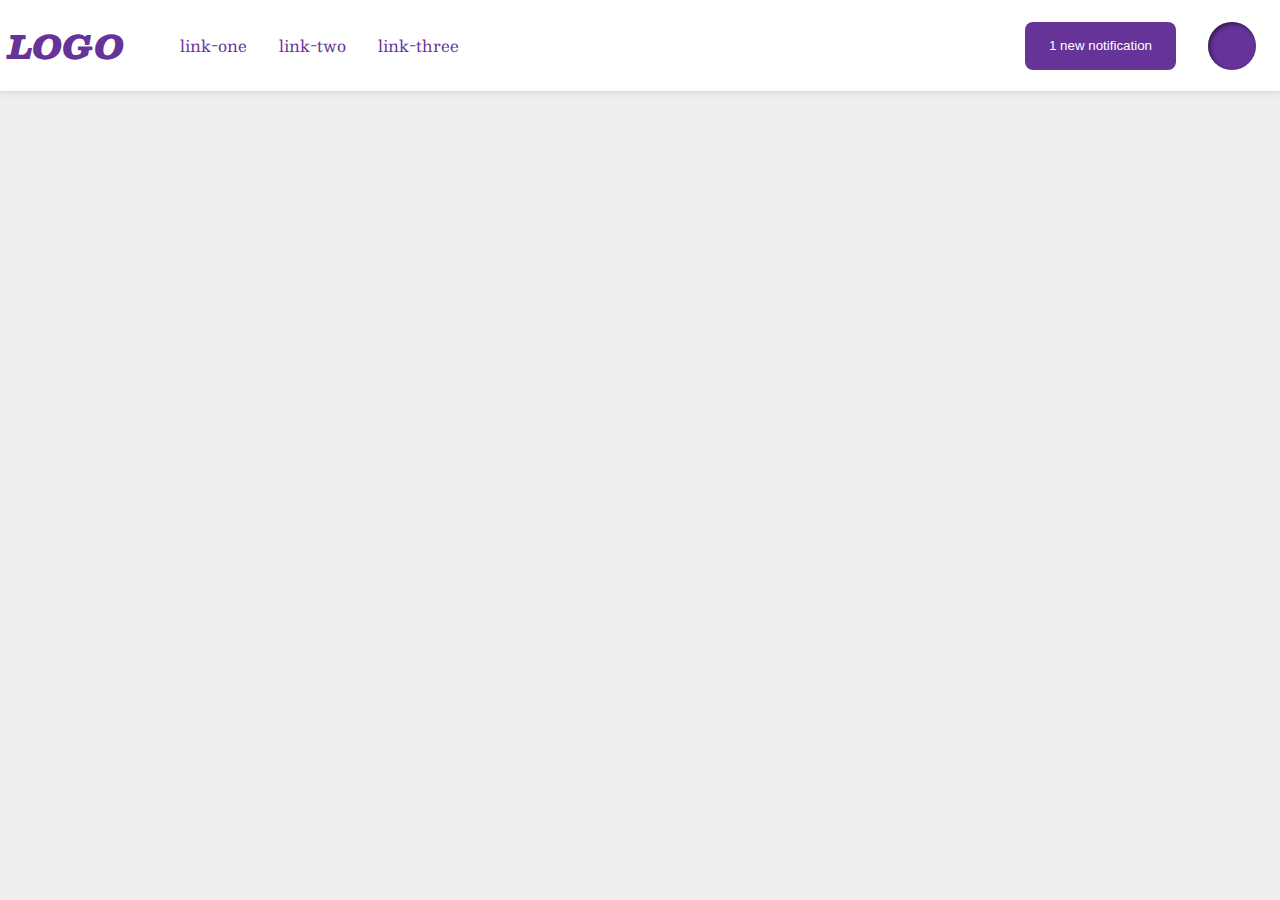
<file: flex/03-flex-header-2/index.html>
<!DOCTYPE html>
<html lang="en">
  <head>
    <meta charset="UTF-8">
    <meta http-equiv="X-UA-Compatible" content="IE=edge">
    <meta name="viewport" content="width=device-width, initial-scale=1.0">
    <title>Flex Header 2</title>
    <link rel="stylesheet" href="style.css">
  </head>
  <body>
    <div class="header">
      <div class="logo">
        LOGO
      </div>
      <ul class="links">
        <li><a href="google.com">link-one</a></li>
        <li><a href="google.com">link-two</a></li>
        <li><a href="google.com">link-three</a></li>
      </ul>
      <div class="headerRight">
      <button class="notifications">
        1 new notification
      </button>
      <div class="profile-image"></div>
    </div>
  </div>
  </body>
</html>
</file>
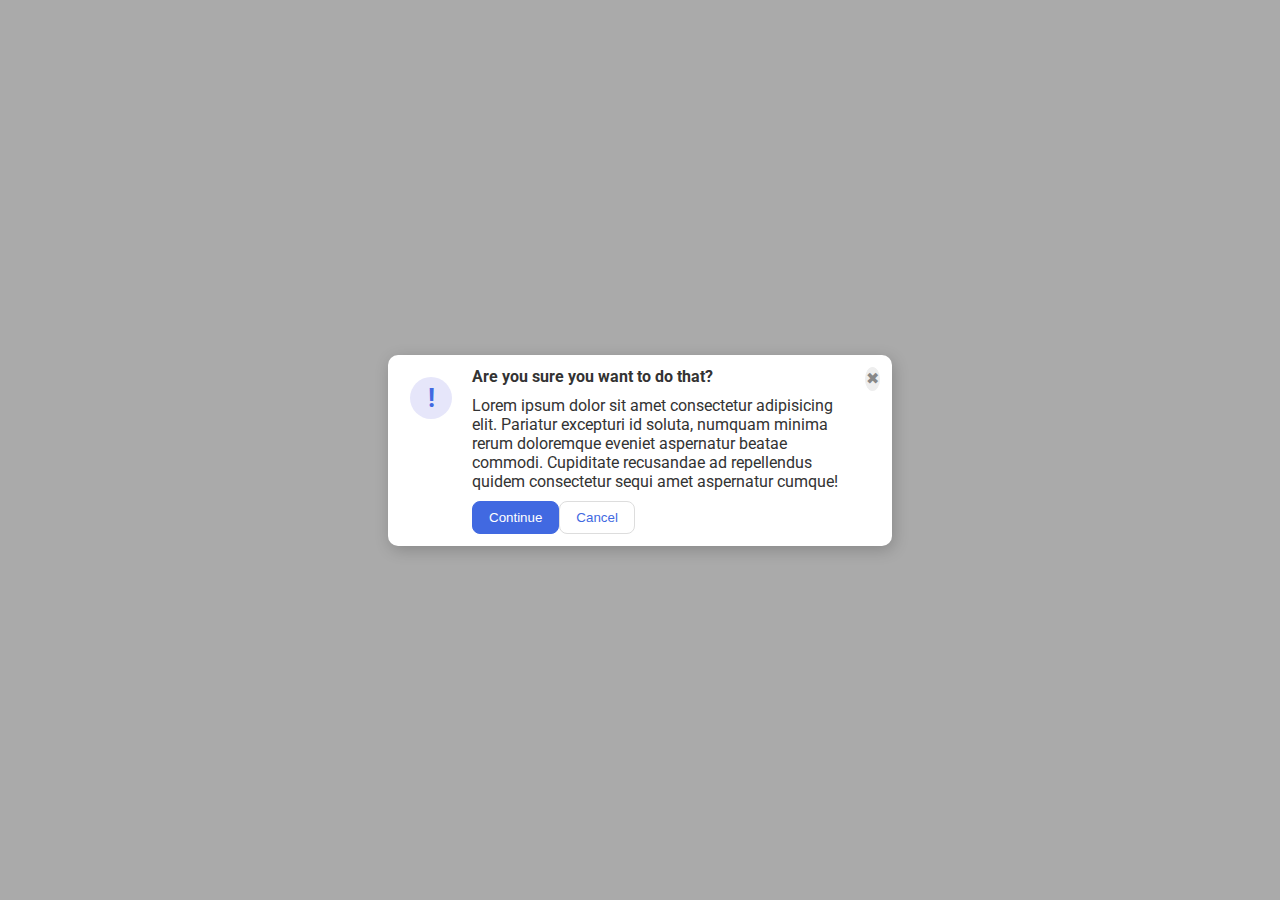
<file: flex/05-flex-modal/index.html>
<!DOCTYPE html>
<html lang="en">
  <head>
    <meta charset="UTF-8">
    <meta http-equiv="X-UA-Compatible" content="IE=edge">
    <meta name="viewport" content="width=device-width, initial-scale=1.0">
    <link rel="stylesheet" href="style.css">
    <title>Modal</title>
  </head>
  <body>
    <div class="modal">
      <div class="icon">!</div>
      <div class="content">
      <div class="header"> <strong>Are you sure you want to do that?</strong></div>
      <div class="text">Lorem ipsum dolor sit amet consectetur adipisicing elit. Pariatur excepturi id soluta, numquam minima rerum doloremque eveniet aspernatur beatae commodi. Cupiditate recusandae ad repellendus quidem consectetur sequi amet aspernatur cumque!</div>
      <div class="buttons">
      <button class="continue">Continue</button>
      <button class="cancel">Cancel</button>
    </div>
    </div>
    <button class="close-button">✖</button>
    </div>
  </body>
</html>
</file>
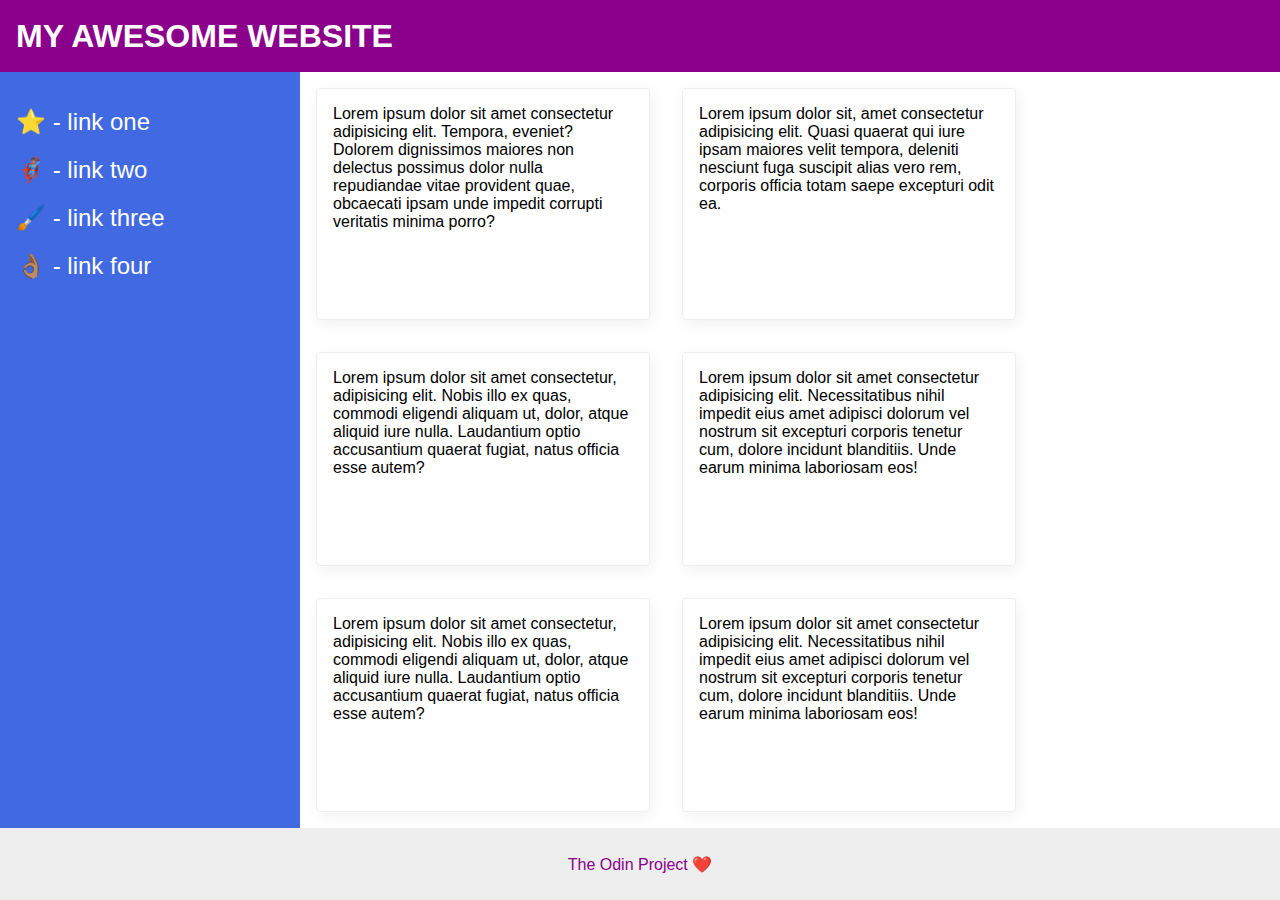
<file: flex/07-flex-layout-2/index.html>
<!DOCTYPE html>
<html lang="en">
  <head>
    <meta charset="UTF-8">
    <meta http-equiv="X-UA-Compatible" content="IE=edge">
    <meta name="viewport" content="width=device-width, initial-scale=1.0">
    <title>The Holy Grail</title>
    <link rel="stylesheet" href="style.css">
  </head>
  <body>
    <div class="header">
      MY AWESOME WEBSITE
    </div>
    <div class="main">
    <div class="sidebar">
      <ul>
        <li><a href="#">⭐ - link one</a></li>
        <li><a href="#">🦸🏽‍♂️ - link two</a></li>
        <li><a href="#">🖌️ - link three</a></li>
        <li><a href="#">👌🏽 - link four</a></li>
      </ul>
    </div>
<div class="cards">
    <div class="card">Lorem ipsum dolor sit amet consectetur adipisicing elit. Tempora, eveniet? Dolorem dignissimos maiores non delectus possimus dolor nulla repudiandae vitae provident quae, obcaecati ipsam unde impedit corrupti veritatis minima porro?</div>
    <div class="card">Lorem ipsum dolor sit, amet consectetur adipisicing elit. Quasi quaerat qui iure ipsam maiores velit tempora, deleniti nesciunt fuga suscipit alias vero rem, corporis officia totam saepe excepturi odit ea.</div>
    <div class="card">Lorem ipsum dolor sit amet consectetur, adipisicing elit. Nobis illo ex quas, commodi eligendi aliquam ut, dolor, atque aliquid iure nulla. Laudantium optio accusantium quaerat fugiat, natus officia esse autem?</div>
    <div class="card">Lorem ipsum dolor sit amet consectetur adipisicing elit. Necessitatibus nihil impedit eius amet adipisci dolorum vel nostrum sit excepturi corporis tenetur cum, dolore incidunt blanditiis. Unde earum minima laboriosam eos!</div>
    <div class="card">Lorem ipsum dolor sit amet consectetur, adipisicing elit. Nobis illo ex quas, commodi eligendi aliquam ut, dolor, atque aliquid iure nulla. Laudantium optio accusantium quaerat fugiat, natus officia esse autem?</div>
    <div class="card">Lorem ipsum dolor sit amet consectetur adipisicing elit. Necessitatibus nihil impedit eius amet adipisci dolorum vel nostrum sit excepturi corporis tenetur cum, dolore incidunt blanditiis. Unde earum minima laboriosam eos!</div>
  </div>
</div>
    <div class="footer">
      The Odin Project ❤️
    </div>
  </body>
</html>
</file>
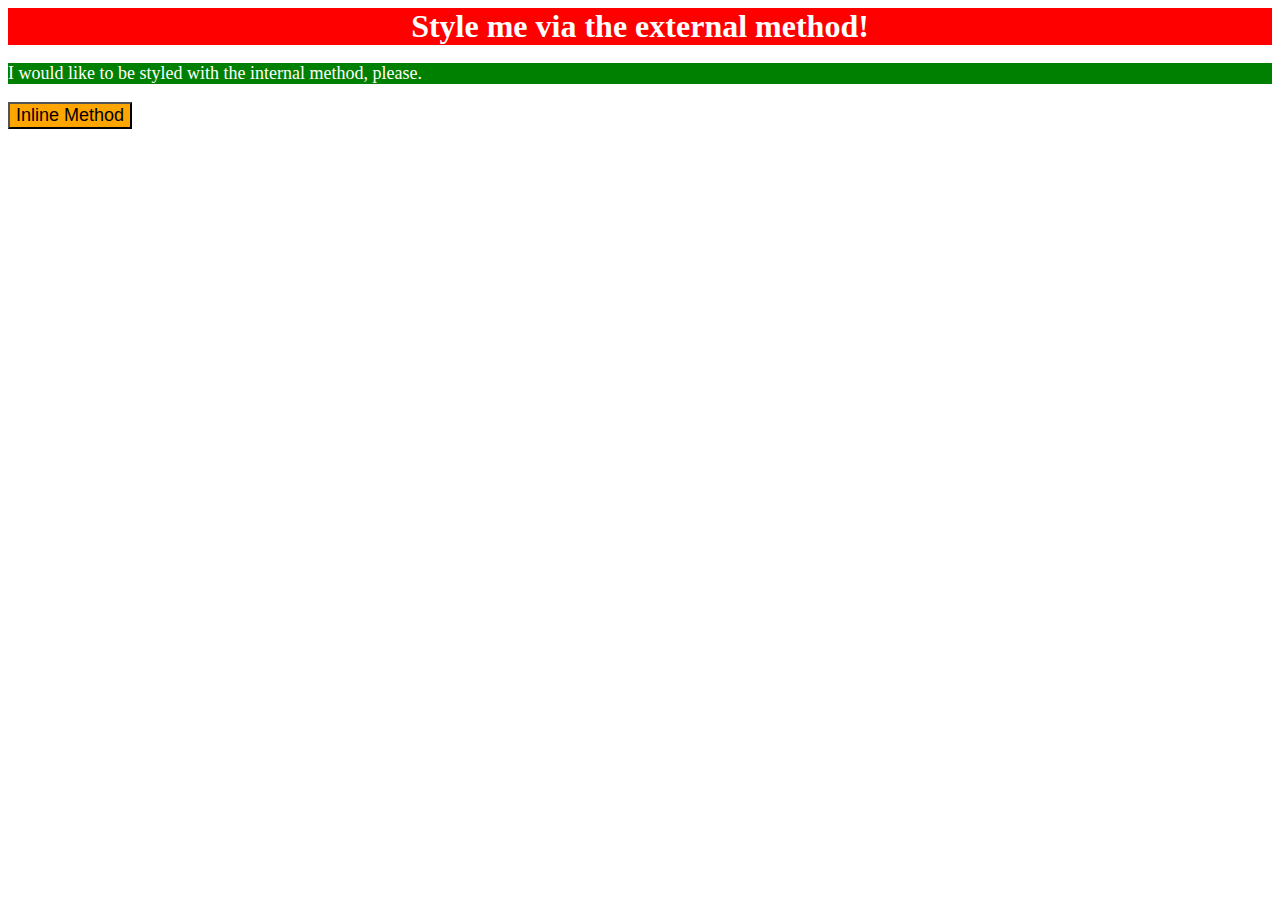
<file: foundations/01-css-methods/index.html>
<!DOCTYPE html>
<html lang="en">
  <head>
    <meta charset="UTF-8">
    <meta http-equiv="X-UA-Compatible" content="IE=edge">
    <meta name="viewport" content="width=device-width, initial-scale=1.0">
    <title>Methods for Adding CSS</title>
    <style>
      p {
        background-color: green;
        color: white;
        font-size: 18px;
      }
    </style>
    <link rel="stylesheet" href="styles.css">
  </head>
  <body>
    <div>Style me via the external method!</div>
    <p>I would like to be styled with the internal method, please.</p>
    <button style="background-color: orange; font-size: 18px;">Inline Method</button>
  </body>
</html>
</file>
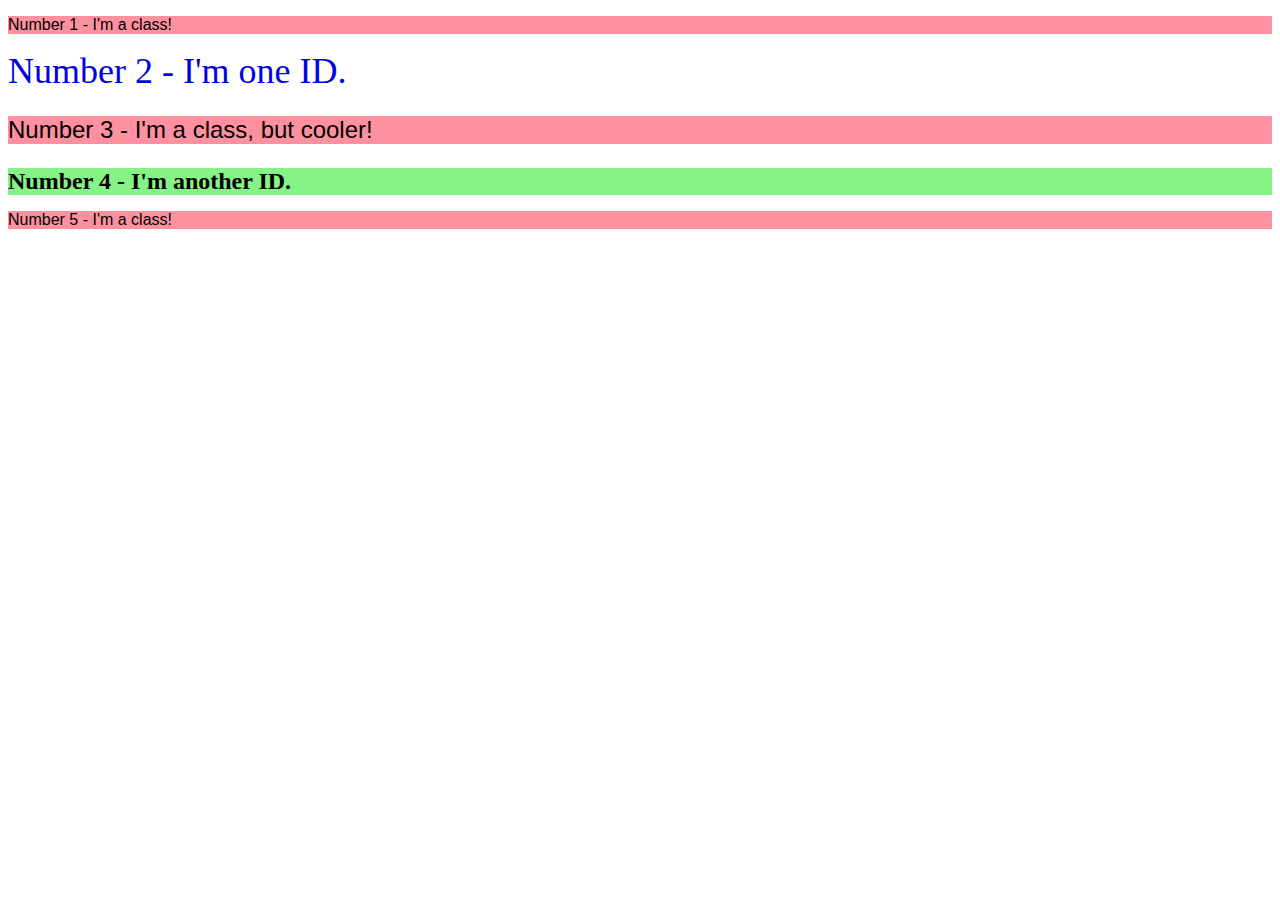
<file: foundations/02-class-id-selectors/index.html>
<!DOCTYPE html>
<html lang="en">
  <head>
    <meta charset="UTF-8">
    <meta http-equiv="X-UA-Compatible" content="IE=edge">
    <meta name="viewport" content="width=device-width, initial-scale=1.0">
    <title>Class and ID Selectors</title>
    <link rel="stylesheet" href="style.css">
  </head>
  <body>
    <p class="oddNumbers">Number 1 - I'm a class!</p>
    <div id="number2">Number 2 - I'm one ID.</div>
    <p class="oddNumbers text24">Number 3 - I'm a class, but cooler!</p>
    <div id="fourth" class="text24">Number 4 - I'm another ID.</div>
    <p class="oddNumbers">Number 5 - I'm a class!</p>
  </body>
</html>
</file>
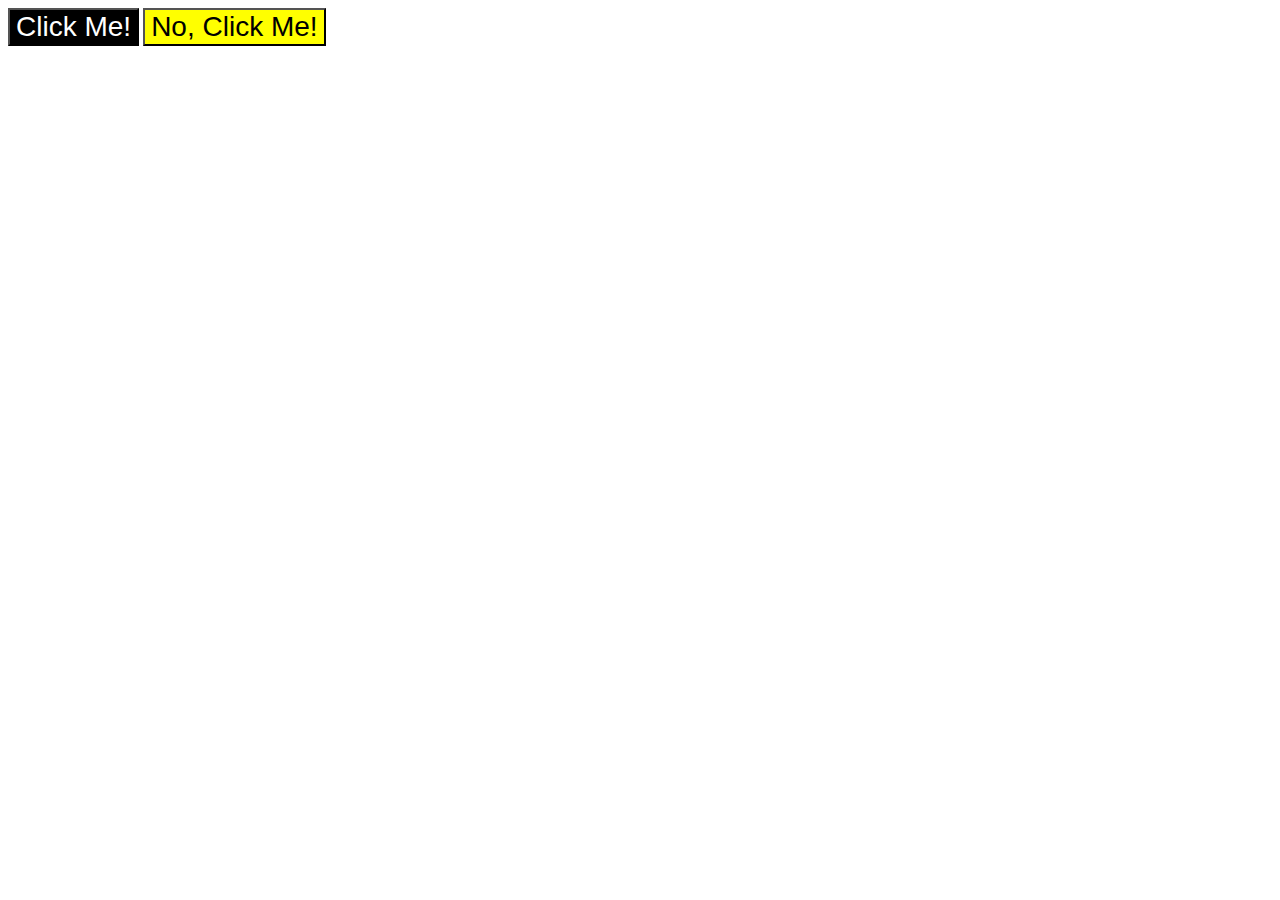
<file: foundations/03-grouping-selectors/index.html>
<!DOCTYPE html>
<html lang="en">
  <head>
    <meta charset="UTF-8">
    <meta http-equiv="X-UA-Compatible" content="IE=edge">
    <meta name="viewport" content="width=device-width, initial-scale=1.0">
    <title>Grouping Selectors</title>
    <link rel="stylesheet" href="style.css">
  </head>
  <body>
    <button class="blackButton">Click Me!</button>
    <button class="yellowButton">No, Click Me!</button>
  </body>
</html>
</file>
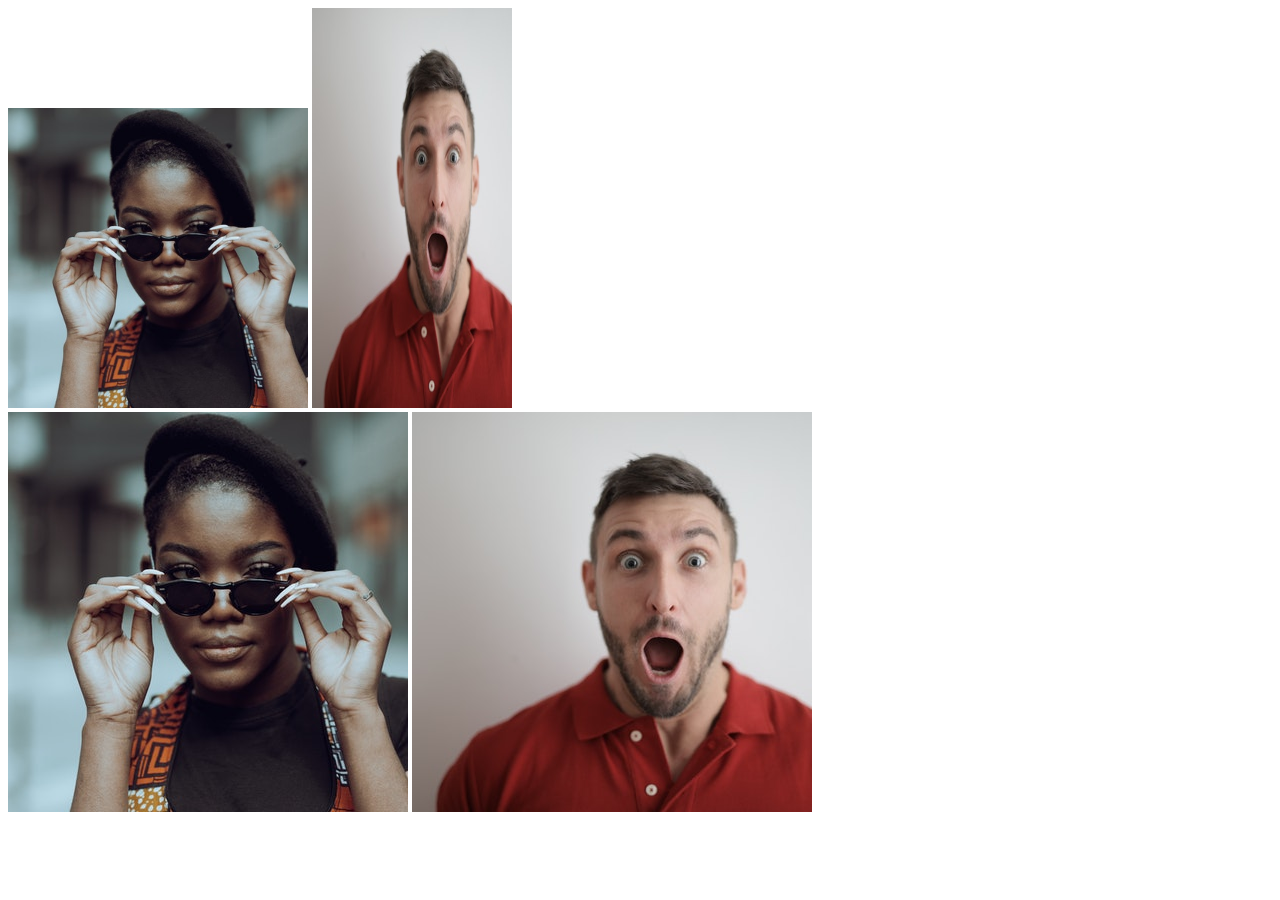
<file: foundations/04-chaining-selectors/index.html>
<!DOCTYPE html>
<html lang="en">
  <head>
    <meta charset="UTF-8">
    <meta http-equiv="X-UA-Compatible" content="IE=edge">
    <meta name="viewport" content="width=device-width, initial-scale=1.0">
    <title>Chaining Selectors</title>
    <link rel="stylesheet" href="style.css">
  </head>
  <body>
    <!-- Check image source path. Review Foundations lesson - Links and Images -->
    <!-- Use the classes BELOW this line -->
    <div>
      <img class="avatar proportioned" src="./images/Glasses.jpg" alt="Woman with glasses">
      <img class="avatar distorted" src="./images/Surprise.jpg" alt="Man with surprised expression">
    </div>
    <!-- Use the classes ABOVE this line -->
    <div>
      <img class="original proportioned" src="./images/Glasses.jpg" alt="Woman with glasses">
      <img class="original distorted" src="./images/Surprise.jpg" alt="Man with surprised expression">
    </div>
  </body>
</html>
</file>
<file: flex/03-flex-header-2/style.css>
/* this is some magical font-importing.  
you'll learn about it later. */
@import url('https://fonts.googleapis.com/css2?family=Besley:ital,wght@0,400;1,900&display=swap');

body {
  margin: 0;
  background: #eee;
  font-family: Besley, serif;
}

.header {
  background: white;
  border-bottom: 1px solid #ddd;
  box-shadow: 0 0 8px rgba(0,0,0,.1);
  display: flex;
  align-items: center;
  padding: 0px 8px;
}

.header > div {
  display: flex;
}

.profile-image {
  background: rebeccapurple;
  box-shadow: inset 2px 2px 4px rgba(0,0,0,.5);
  border-radius: 50%;
  width: 48px;
  height: 48px;
}

.logo {
  color: rebeccapurple;
  font-size: 32px;
  font-weight: 900;
  font-style: italic;
}

button {
  border: none;
  border-radius: 8px;
  background: rebeccapurple;
  color: white;
  padding: 8px 24px;
}

a {
  /* this removes the line under our links */
  text-decoration: none;
  color: rebeccapurple;
}

ul {
  list-style-type: none;
  display: flex;
}

.headerRight {
  margin-left: auto;

}

.headerRight > * {
  margin: 16px;

}

li {
  margin: 16px;
}
</file>
<file: flex/05-flex-modal/style.css>
@import url('https://fonts.googleapis.com/css2?family=Roboto:wght@400;700&display=swap');

html, body {
  height: 100%;
}

body {
  font-family: Roboto, sans-serif;
  margin: 0;
  background: #aaa;
  color: #333;
  /* I'll give you this one for free lol */
  display: flex;
  align-items: center;
  justify-content: center;
}

.modal {
  background: white;
  width: 480px;
  border-radius: 10px;
  box-shadow: 2px 4px 16px rgba(0,0,0,.2);
  padding: 12px;
  display: flex;
  gap: 10px;
}

.icon {
  color: royalblue;
  font-size: 26px;
  font-weight: 700;
  background: lavender;
  width: 42px;
  height: 42px;
  border-radius: 50%;
  display: flex;
  align-items: center;
  justify-content: center;
  flex: 1 0 auto;
  margin: 10px;
}

.close-button {
  background: #eee;
  border-radius: 50%;
  color: #888;
  font-weight: 400;
  font-size: 16px;
  height: 24px;
  width: 24px;
  display: flex;
  align-items: center;
  justify-content: center;
  border: 1px solid #eee;
  padding: 0;
}

button {
  cursor: pointer;
  padding: 8px 16px;
  border-radius: 8px;
}

button.continue {
  background: royalblue;
  border: 1px solid royalblue;
  color: white;
}

button.cancel {
  background: white;
  border: 1px solid #ddd;
  color: royalblue;
}

.content {
  display: flex;
  flex-direction: column;
  gap: 10px;
}

.buttons {
  display: flex;
  flex-direction: row;
}
</file>
<file: flex/07-flex-layout-2/style.css>
body {
  font-family: -apple-system, BlinkMacSystemFont, 'Segoe UI', Roboto, Oxygen, Ubuntu, Cantarell, 'Open Sans', 'Helvetica Neue', sans-serif;
  margin: 0;
  min-height: 100vh;
  display: flex;
  flex-direction: column;
}

.header,
.footer,
.main {
  display: flex;
}

.header {
  height: 72px;
  font-size: 32px;
  font-weight: 900;
  background: darkmagenta;
  color: white;
align-items: center;
padding-left: 16px;
}

.footer {
  height: 72px;
  background: #eee;
  color: darkmagenta;
  align-items: center;
justify-content: center;}

.sidebar {
  width: 300px;
  background: royalblue;
  box-sizing: border-box;
  flex-direction: column;
  align-items: left;
width: 300px;
flex: 0 0 auto;
padding: 16px;}

.card {
  border: 1px solid #eee;
  box-shadow: 2px 4px 16px rgba(0,0,0,.06);
  border-radius: 4px;
  max-width: 300px;
  padding: 16px;
}

.cards {
  display: flex;
  padding: 16px;
  gap: 32px;
  flex-wrap: wrap;
}

.main {
  display: flex;
}

.main {
  flex: 1;
}

a {
  text-decoration: none;
  color: white;
  font-size: 24px;

}

li {
  margin: 20px 0px;

}

ul {
  list-style: none;
padding: 0px;
margin: 0px;
}
</file>
<file: foundations/01-css-methods/styles.css>
div {
    background-color: red;
    font-size: 32px;
    text-align: center;
    font-weight: bold;
    color: white;
}
</file>
<file: foundations/02-class-id-selectors/style.css>
.oddNumbers {
    background-color: rgb(255, 144, 160);
    font-family: verdana, sans-serif;
}

#number2 {
    color: rgb(2, 2, 223);
    font-size: 36px;
}

.text24 {
    font-size: 24px;
}

#fourth {
    background-color: rgb(133, 243, 133);
    font-weight: bold;
}
</file>
<file: foundations/03-grouping-selectors/style.css>
button {
    font-size: 28px;
    font-family: helvetica,'Times New Roman', sans-serif;
}

.blackButton {
    background-color: black;
    color: white;
}

.yellowButton {
    background-color: yellow;
    color: black;
}
</file>
<file: foundations/04-chaining-selectors/style.css>
/* Add CSS Styling */

.avatar.proportioned {
    width: 300px;
    height: auto;
}

.avatar.distorted {
    width: 200px;
    height: 400px;
}
</file>
